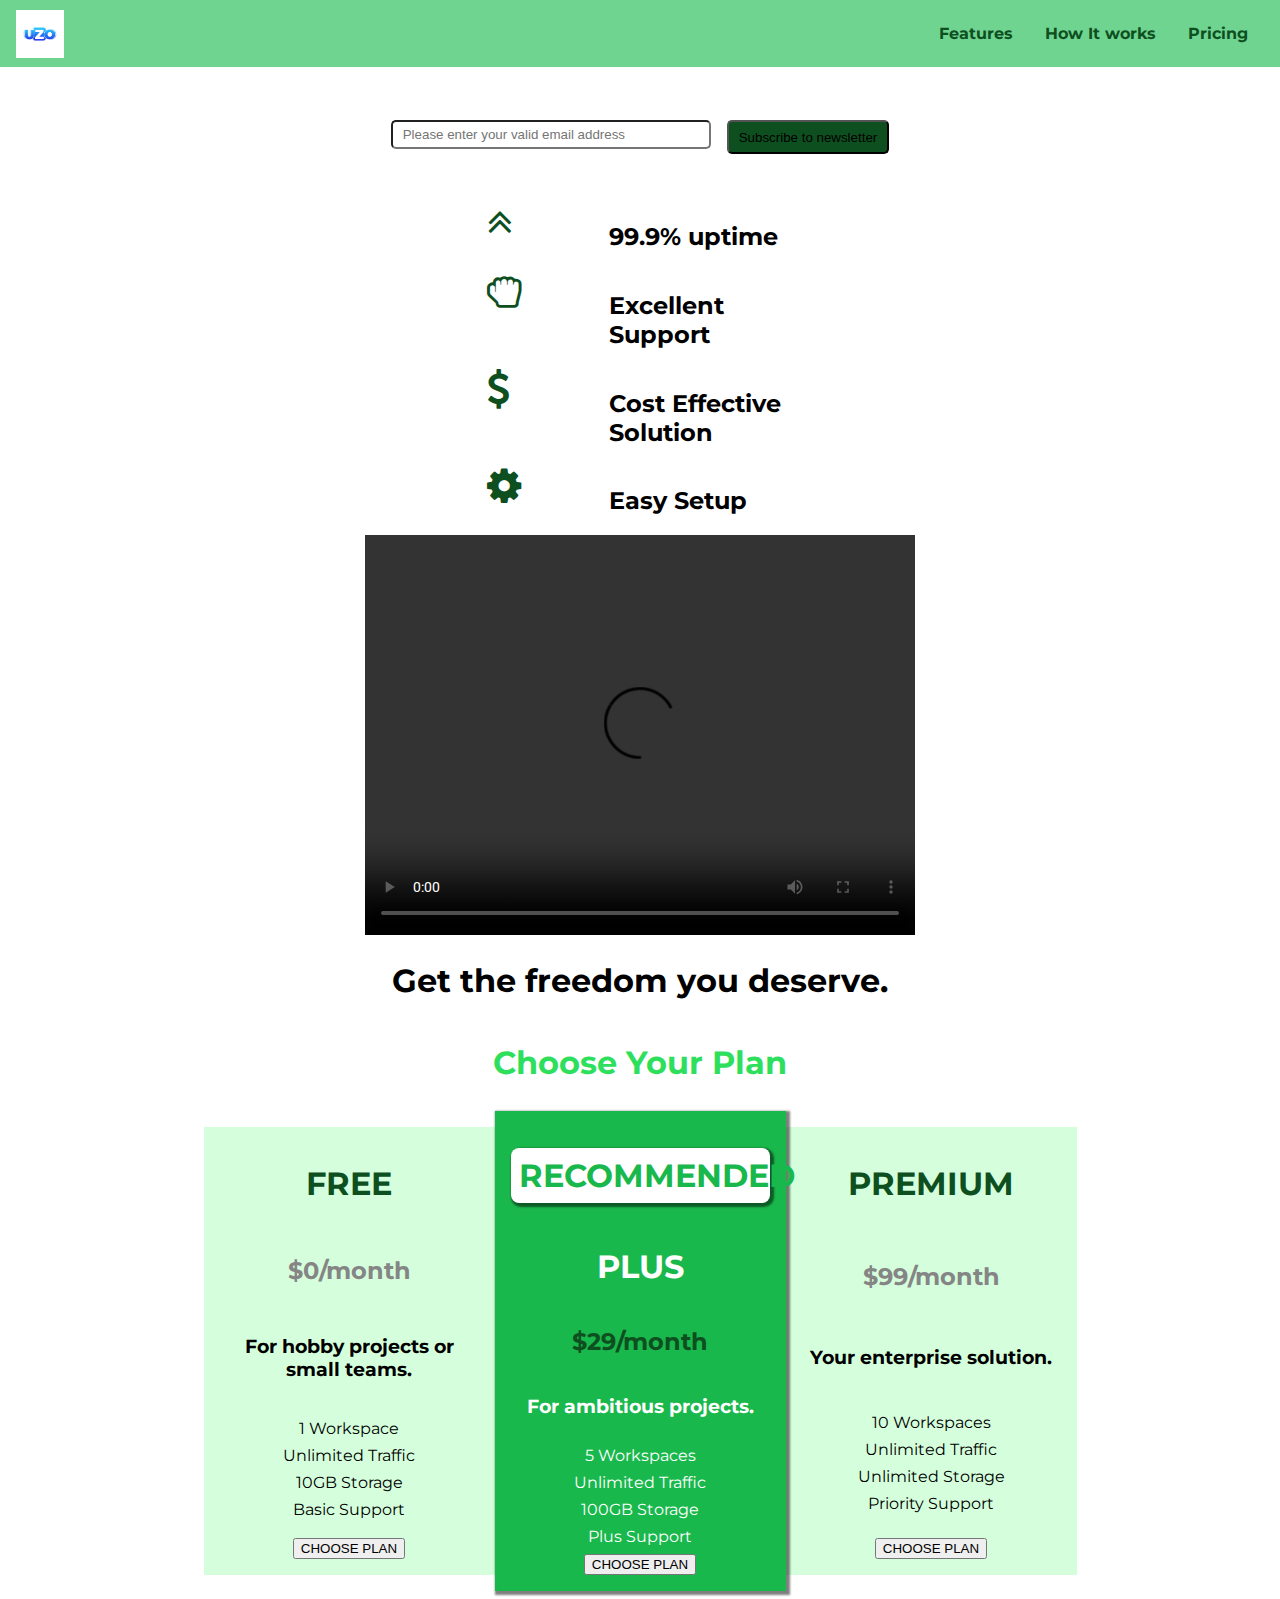
<file: index.html>
<!DOCTYPE html>
<html lang="en">
    <head>
        <meta charset="UTF-8">
        <meta http-equiv="X-UA-Compatible" content="ie=edge">
        <meta name="viewport" content="width=device-width, initial-scale= 1.0">
        <title>Product Landing Page</title>
        <link rel="stylesheet" href="main.css">
        <link rel="stylesheet" href="https://cdnjs.cloudflare.com/ajax/libs/font-awesome/4.7.0/css/font-awesome.min.css">
    </head>
    <body>
        <div class="backdrop"></div>
            <header id="header">
                <div>
                    <button class="toggle-button">
                        <span class="toggle-button__bar"></span>
                        <span class="toggle-button__bar"></span>
                        <span class="toggle-button__bar"></span>
                    </button>
                    <a>
                        <img src="img/my_logo.jpg" id="header-img">
                    </a>
                </div>
                <nav id="nav">
                    <ul id="nav-links">
                        <li class="nav-link"><a href="#features">Features</a></li>
                        <li class="nav-link"><a href="#how-it-works">How It works</a></li>
                        <li class="nav-link"><a href="#pricing">Pricing</a></li>
                    </ul>
                </nav>
            </header>
            <nav id="mobile-nav">
                <ul id="mobile-nav__links">
                    <li class="mobile-nav__link">
                        <a href="#features">Features</a>
                    </li>
                    <li class="mobile-nav__link">
                        <a href="#how-it-works">How it Works</a>
                    </li>
                    <li class="mobile-nav__link">
                        <a href="#pricing">Pricing</a>
                    </li>
                </ul>
            </nav>
            <main>
                <form method="POST" action="https://www.freecodecamp.com/email-submit">
                    <input type="email" id="email" required placeholder="Please enter your valid email address">
                    <input type="submit" id="submit" value="Subscribe to newsletter">
                </form>
                <section id="features">
                    <article><i class="fa fa-angle-double-up" style="font-size:40px;color:#0e4f1f;"></i><h2>  99.9% uptime</h2></article>
                    <article><i class="fa fa-hand-grab-o" style="font-size:40px;color:#0e4f1f;"></i><h2>  Excellent Support</h2></article>
                    <article><i class="fa fa-dollar" style="font-size:40px;color:#0e4f1f;"></i><h2>  Cost Effective Solution</h2></article>
                    <article><i class="fa fa-gear" style="font-size:40px;color:#0e4f1f;"></i><h2>  Easy Setup</h2></article>
                </section>
                <div id="how-it-works">
                    <video width="550" height="400" controls> 
                        <source src="" type="video/mp4">
                        Your browser does not support this type of video
                    </video>
                </div>
                <section id="product-overview">
                    <h1>Get the freedom you deserve.</h1>
                </section>
                <section id="pricing">
                    <h1 class="section-title">Choose Your Plan</h1>
                    <div class="plan__list">
                        <article class="plan">
                            <h1 class="plan__title">FREE</h1>
                            <h2 class="plan__price">$0/month</h2>
                            <h3>For hobby projects or small teams.</h3>
                            <ul class="plan__features">
                                <li class="plan__feature">1 Workspace</li>
                                <li class="plan__feature">Unlimited Traffic</li>
                                <li class="plan__feature">10GB Storage</li>
                                <li class="plan__feature">Basic Support</li>
                            </ul>
                            <div>
                                <button class="button">CHOOSE PLAN</button>
                            </div>
                        </article>
                        <article class="plan plan--highlighted">
                            <h1 class="plan__annotation">RECOMMENDED</h1>
                            <h1 class="plan__title">PLUS</h1>
                            <h2 class="plan__price">$29/month</h2>
                            <h3>For ambitious projects.</h3>
                            <ul class="plan__features">
                                <li class="plan__feature">5 Workspaces</li>
                                <li class="plan__feature">Unlimited Traffic</li>
                                <li class="plan__feature">100GB Storage</li>
                                <li class="plan__feature">Plus Support</li>
                            </ul>
                            <div>
                                <button class="button">CHOOSE PLAN</button>
                            </div>
                        </article>
                        <article class="plan">
                            <h1 class="plan__title">PREMIUM</h1>
                            <h2 class="plan__price">$99/month</h2>
                            <h3>Your enterprise solution.</h3>
                            <ul class="plan__features">
                                <li class="plan__feature">10 Workspaces</li>
                                <li class="plan__feature">Unlimited Traffic</li>
                                <li class="plan__feature">Unlimited Storage</li>
                                <li class="plan__feature">Priority Support</li>
                            </ul>
                            <div>
                                <button class="button">CHOOSE PLAN</button>
                            </div>
                        </article>
                    </div>
                </section>
            </main>
        <script lang="javascript/text" src="shared.js"></script>
    </body>
</html>
</file>
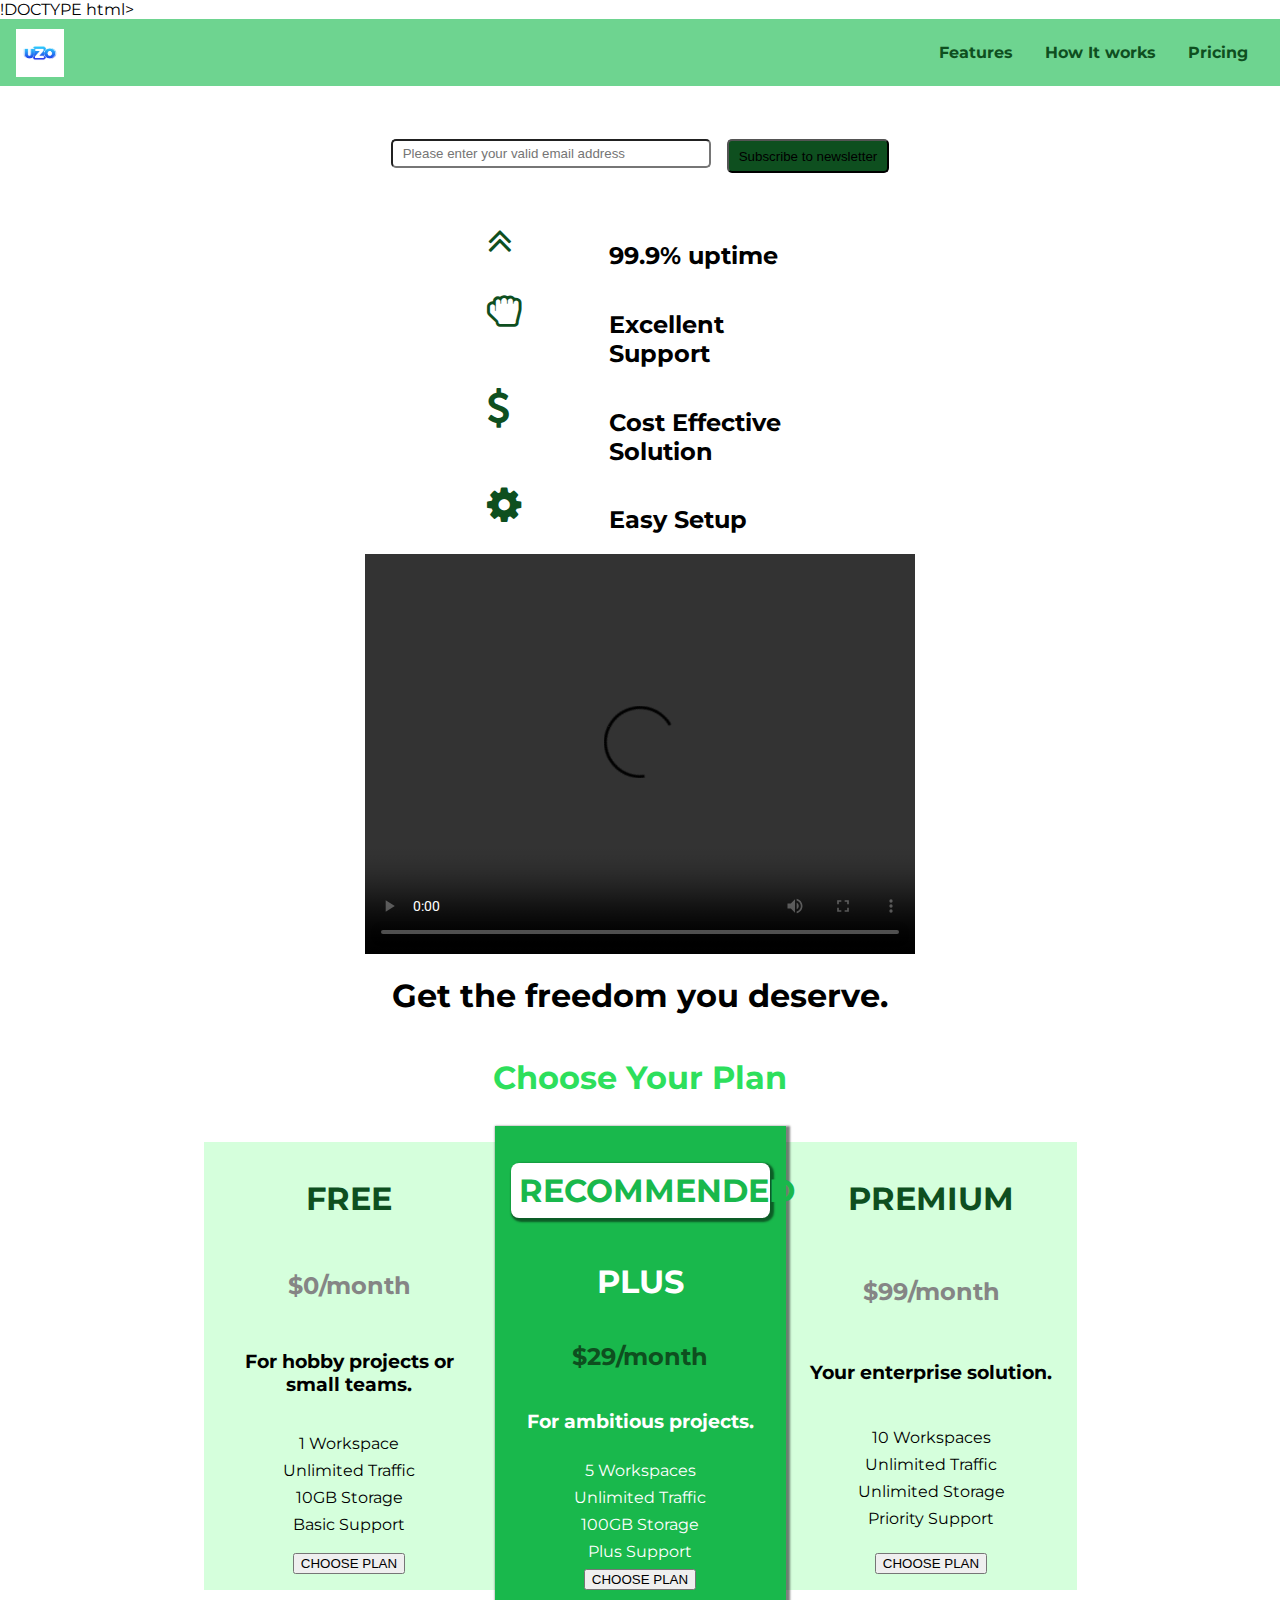
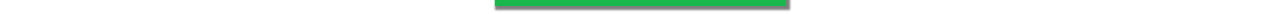
<file: branch.html>
!DOCTYPE html>
<html lang="en">
    <head>
        <meta charset="UTF-8">
        <meta http-equiv="X-UA-Compatible" content="ie=edge">
        <meta name="viewport" content="width=device-width, initial-scale= 1.0">
        <title>Product Landing Page</title>
        <link rel="stylesheet" href="main.css">
        <link rel="stylesheet" href="https://cdnjs.cloudflare.com/ajax/libs/font-awesome/4.7.0/css/font-awesome.min.css">
    </head>
    <body>
        <div class="backdrop"></div>
            <header id="header">
                <div>
                    <button class="toggle-button">
                        <span class="toggle-button__bar"></span>
                        <span class="toggle-button__bar"></span>
                        <span class="toggle-button__bar"></span>
                    </button>
                    <a>
                        <img src="img/my_logo.jpg" id="header-img">
                    </a>
                </div>
                <nav id="nav">
                    <ul id="nav-links">
                        <li class="nav-link"><a href="#features">Features</a></li>
                        <li class="nav-link"><a href="#how-it-works">How It works</a></li>
                        <li class="nav-link"><a href="#pricing">Pricing</a></li>
                    </ul>
                </nav>
            </header>
            <nav id="mobile-nav">
                <ul id="mobile-nav__links">
                    <li class="mobile-nav__link">
                        <a href="#features">Features</a>
                    </li>
                    <li class="mobile-nav__link">
                        <a href="#how-it-works">How it Works</a>
                    </li>
                    <li class="mobile-nav__link">
                        <a href="#pricing">Pricing</a>
                    </li>
                </ul>
            </nav>
            <main>
                <form method="POST" action="https://www.freecodecamp.com/email-submit">
                    <input type="email" id="email" required placeholder="Please enter your valid email address">
                    <input type="submit" id="submit" value="Subscribe to newsletter">
                </form>
                <section id="features">
                    <article><i class="fa fa-angle-double-up" style="font-size:40px;color:#0e4f1f;"></i><h2>  99.9% uptime</h2></article>
                    <article><i class="fa fa-hand-grab-o" style="font-size:40px;color:#0e4f1f;"></i><h2>  Excellent Support</h2></article>
                    <article><i class="fa fa-dollar" style="font-size:40px;color:#0e4f1f;"></i><h2>  Cost Effective Solution</h2></article>
                    <article><i class="fa fa-gear" style="font-size:40px;color:#0e4f1f;"></i><h2>  Easy Setup</h2></article>
                </section>
                <div id="how-it-works">
                    <video width="550" height="400" controls> 
                        <source src="" type="video/mp4">
                        Your browser does not support this type of video
                    </video>
                </div>
                <section id="product-overview">
                    <h1>Get the freedom you deserve.</h1>
                </section>
                <section id="pricing">
                    <h1 class="section-title">Choose Your Plan</h1>
                    <div class="plan__list">
                        <article class="plan">
                            <h1 class="plan__title">FREE</h1>
                            <h2 class="plan__price">$0/month</h2>
                            <h3>For hobby projects or small teams.</h3>
                            <ul class="plan__features">
                                <li class="plan__feature">1 Workspace</li>
                                <li class="plan__feature">Unlimited Traffic</li>
                                <li class="plan__feature">10GB Storage</li>
                                <li class="plan__feature">Basic Support</li>
                            </ul>
                            <div>
                                <button class="button">CHOOSE PLAN</button>
                            </div>
                        </article>
                        <article class="plan plan--highlighted">
                            <h1 class="plan__annotation">RECOMMENDED</h1>
                            <h1 class="plan__title">PLUS</h1>
                            <h2 class="plan__price">$29/month</h2>
                            <h3>For ambitious projects.</h3>
                            <ul class="plan__features">
                                <li class="plan__feature">5 Workspaces</li>
                                <li class="plan__feature">Unlimited Traffic</li>
                                <li class="plan__feature">100GB Storage</li>
                                <li class="plan__feature">Plus Support</li>
                            </ul>
                            <div>
                                <button class="button">CHOOSE PLAN</button>
                            </div>
                        </article>
                        <article class="plan">
                            <h1 class="plan__title">PREMIUM</h1>
                            <h2 class="plan__price">$99/month</h2>
                            <h3>Your enterprise solution.</h3>
                            <ul class="plan__features">
                                <li class="plan__feature">10 Workspaces</li>
                                <li class="plan__feature">Unlimited Traffic</li>
                                <li class="plan__feature">Unlimited Storage</li>
                                <li class="plan__feature">Priority Support</li>
                            </ul>
                            <div>
                                <button class="button">CHOOSE PLAN</button>
                            </div>
                        </article>
                    </div>
                </section>
            </main>
        <script lang="javascript/text" src="shared.js"></script>
    </body>
</html>
</file>
<file: main.css>
@import url("https://fonts.googleapis.com/css2?family=Roboto:wght@100;300&display=swap");
@import url("https://fonts.googleapis.com/css?family=Anton");
@import url("https://fonts.googleapis.com/css?family=Montserrat:400,700");

* {
  box-sizing: border-box;
}

html {
  height: 100%;
}

body {
  font-family: "Montserrat", sans-serif;
  margin: 0 auto;
}
.backdrop {
  position: fixed;
  display: none;
  top: 0;
  left: 0;
  z-index: 100;
  width: 100vw;
  height: 100vh;
  background: rgba(0, 0, 0, 0.5);
}
#header {
  width: 100%;
  background-color: rgb(110, 212, 144);
  display: flex;
  justify-content: space-between;
  align-items: center;
  padding: 0.5rem 1rem;
  position: fixed;
  z-index: 50;
}

#header-img {
  width: 3rem;
  vertical-align: middle;
}

.toggle-button {
  width: 3rem;
  background: transparent;
  vertical-align: middle;
  border: none;
  cursor: pointer;
}

.toggle-button__bar {
  width: 100%;
  height: 0.2rem;
  background: black;
  display: block;
  margin: 0.6rem 0;
}
#nav {
  display: none;
}
#nav-links {
  list-style: none;
  display: flex;
  justify-content: center;
  align-items: center;
}

.nav-link {
  margin: 0 1rem;
}

.nav-link a,
#mobile-nav__links a {
  text-decoration: none;
  color: #0e4f1f;
  font-weight: bold;
  padding: 0.2rem 0;
}

#mobile-nav {
  position: fixed;
  left: 0;
  top: 0;
  width: 90%;
  height: 100vh;
  background: #fff;
  z-index: 120;
  display: none;
}

#mobile-nav__links {
  list-style: none;
  display: flex;
  flex-direction: column;
  align-items: center;
  justify-content: center;
  margin: 0 auto;
  height: 100%;
}

.mobile-nav__link {
  margin: 1rem 0rem;
  font-size: large;
  padding-top: 20px;
}

.nav-link a:hover,
.nav-link a:active {
  color: white;
  border-bottom: 5px solid white;
}

#mobile-nav__links a:hover {
  color: rgb(110, 212, 144);
  font-weight: bold;
  outline: none;
}

.open {
  display: block !important;
}

main {
  display: flex;
  flex-direction: column;
  align-items: center;
}

#features article {
  display: grid;
  grid-template-columns: 40% 60%;
  grid-template-rows: 3;
}

form {
  margin-top: 7rem;
  margin-bottom: 2.5rem;
  padding: 0.5rem 1rem;
  display: flex;
  flex-direction: column;
  justify-content: center;
}

[type="submit"] {
  background: #0e4f1f;
  border-radius: 5px;
  padding: 5px 10px;
}

[type="submit"]:hover {
  transform: scale(1.2);
  background-color: rgb(110, 212, 144);
}
#email {
  border-radius: 5px;
  padding: 5px 10px;
  color: #0e4f1f;
  width: 20rem;
  margin-right: 1rem;
  margin-bottom: 5px;
}

.section-title {
  color: #2ddf5c;
  text-align: center;
}

.plan {
  background: #d5ffdc;
  text-align: center;
  padding: 1rem;
  margin: 0.5rem 0;
  width: 100%;
}

.plan--highlighted {
  background: #19b84c;
  color: white;
}

.plan__annotation {
  background: white;
  color: #19b84c;
  padding: 0.5rem;
  box-shadow: 2px 2px 2px 2px rgba(0, 0, 0, 0.5);
  border-radius: 8px;
}

.plan__title {
  color: #0e4f1f;
}

.plan__price {
  color: #858585;
}

.plan--highlighted .plan__title {
  color: white;
}

.plan--highlighted .plan__price {
  color: #0e4f1f;
}

.plan__features {
  list-style: none;
  margin: 0;
  padding: 0;
}

.plan__feature {
  margin: 0.5rem 0;
}

@media (min-width: 40rem) {
  .plan__list {
    width: 100%;
    display: flex;
    justify-content: center;
    align-items: center;
  }

  .plan {
    width: 30%;
    min-width: 13rem;
    max-width: 25rem;
    display: flex;
    flex-direction: column;
    justify-content: space-between;
    height: 28rem;
  }

  .plan--highlighted {
    box-shadow: 2px 2px 2px 2px rgba(0, 0, 0, 0.5);
    height: 30rem;
    z-index: 50;
  }
}

#key-features {
  background: #ff1b68;
  margin-top: 5rem;
  padding: 1rem;
}

#key-features .section-title {
  color: white;
  margin: 2rem;
}

.key-feature__list {
  list-style: none;
  margin: 0;
  padding: 0;
  text-align: center;
}

.key-feature__image {
  background: #ffcede;
  width: 128px;
  height: 128px;
  border: 2px solid #424242;
  border-radius: 50%;
  margin: auto;
  padding: 1.5rem;
}

.key-feature__description {
  text-align: center;
  font-weight: bold;
  color: white;
  font-size: 1.2rem;
}

@media (min-width: 40rem) {
  .key-feature {
    width: 30%;
    max-width: 25rem;
  }

  .key-feature__list {
    display: flex;
    justify-content: center;
  }
}

@media (min-width: 40rem) {
  .toggle-button {
    display: none;
  }
  #nav {
    display: block;
  }

  form {
    display: flex;
    flex-direction: row;
    justify-content: center;
  }
}
</file>
